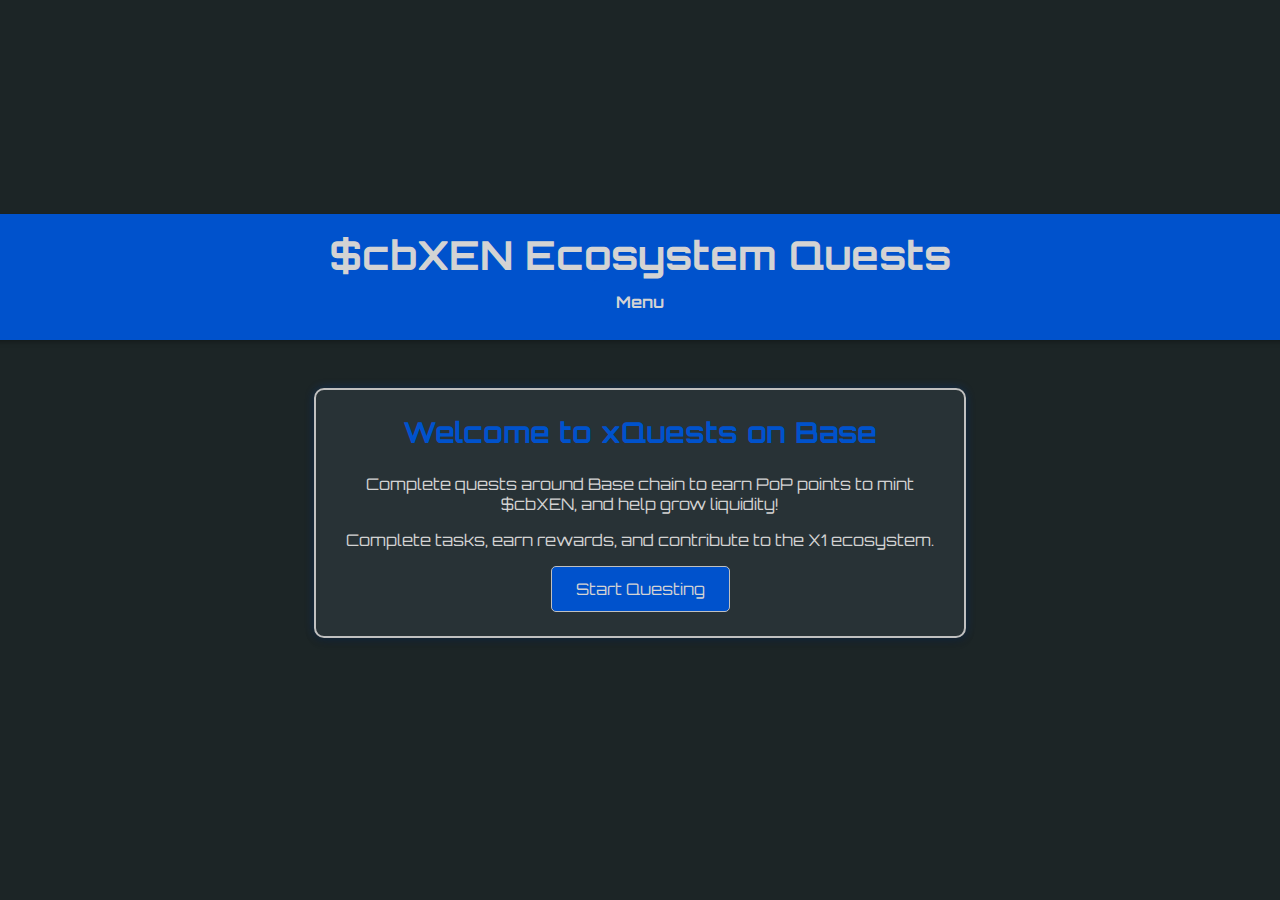
<file: index.html>
<!DOCTYPE html>
<html lang="en">
<head>
    <meta charset="UTF-8">
    <meta name="viewport" content="width=device-width, initial-scale=1.0">
    <title>$cbXEN Ecosystem Quests</title>
    <link rel="stylesheet" href="styles.css">
</head>
<body>
    <header>
        <h1>$cbXEN Ecosystem Quests</h1>
        <nav>
            <ul class="nav-menu">
                <li>
                    <a href="#">Menu</a>
                    <ul class="dropdown">
                        <li><a href="index.html">Home</a></li>
                        <li><a href="quest.html">Quests</a></li>
                        <li><a href="rewards.html">Rewards</a></li>
                    </ul>
                </li>
            </ul>
        </nav>
    </header>
    <main>
        <section>
            <h2>Welcome to xQuests on Base</h2>
            <p>Complete quests around Base chain to earn PoP points to mint $cbXEN, and help grow liquidity!</p>
            <p>Complete tasks, earn rewards, and contribute to the X1 ecosystem.</p>
            <a href="quest.html" class="btn">Start Questing</a>
        </section>
    </main>
</body>
</html>
</file>
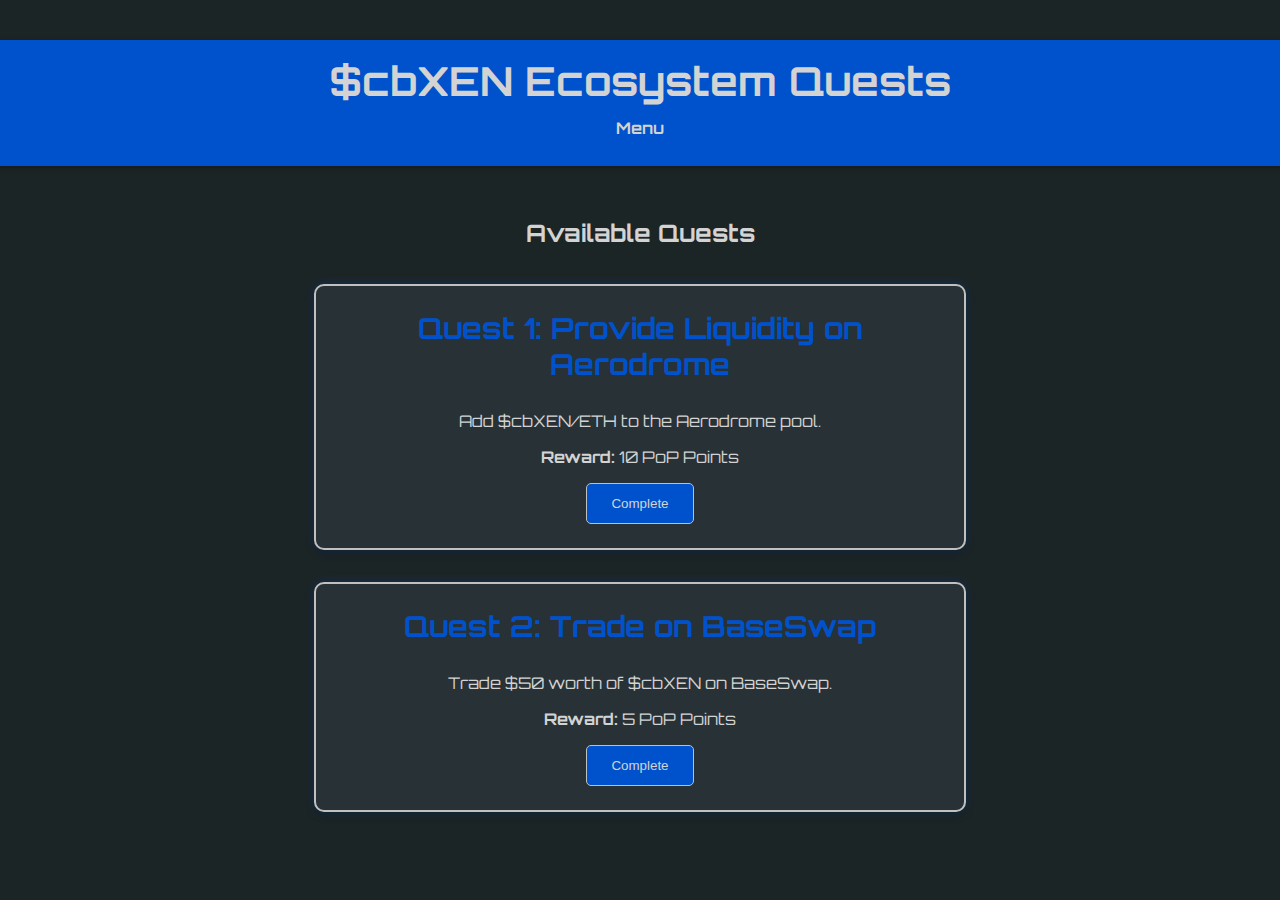
<file: quest.html>
<!DOCTYPE html>
<html lang="en">
<head>
    <meta charset="UTF-8">
    <meta name="viewport" content="width=device-width, initial-scale=1.0">
    <title>Quests - $cbXEN Ecosystem</title>
    <link rel="stylesheet" href="styles.css">
</head>
<body>
    <header>
        <h1>$cbXEN Ecosystem Quests</h1>
        <nav>
            <ul class="nav-menu">
                <li>
                    <a href="#">Menu</a>
                    <ul class="dropdown">
                        <li><a href="index.html">Home</a></li>
                        <li><a href="quest.html">Quests</a></li>
                        <li><a href="rewards.html">Rewards</a></li>
                    </ul>
                </li>
            </ul>
        </nav>
    </header>
    <main>
        <h2>Available Quests</h2>
        <div class="quest">
            <h3>Quest 1: Provide Liquidity on Aerodrome</h3>
            <p>Add $cbXEN/ETH to the Aerodrome pool.</p>
            <p><strong>Reward:</strong> 10 PoP Points</p>
            <button onclick="completeQuest(1, 10)">Complete</button>
        </div>
        <div class="quest">
            <h3>Quest 2: Trade on BaseSwap</h3>
            <p>Trade $50 worth of $cbXEN on BaseSwap.</p>
            <p><strong>Reward:</strong> 5 PoP Points</p>
            <button onclick="completeQuest(2, 5)">Complete</button>
        </div>
    </main>
    <script src="script.js"></script>
</body>
</html>
</file>
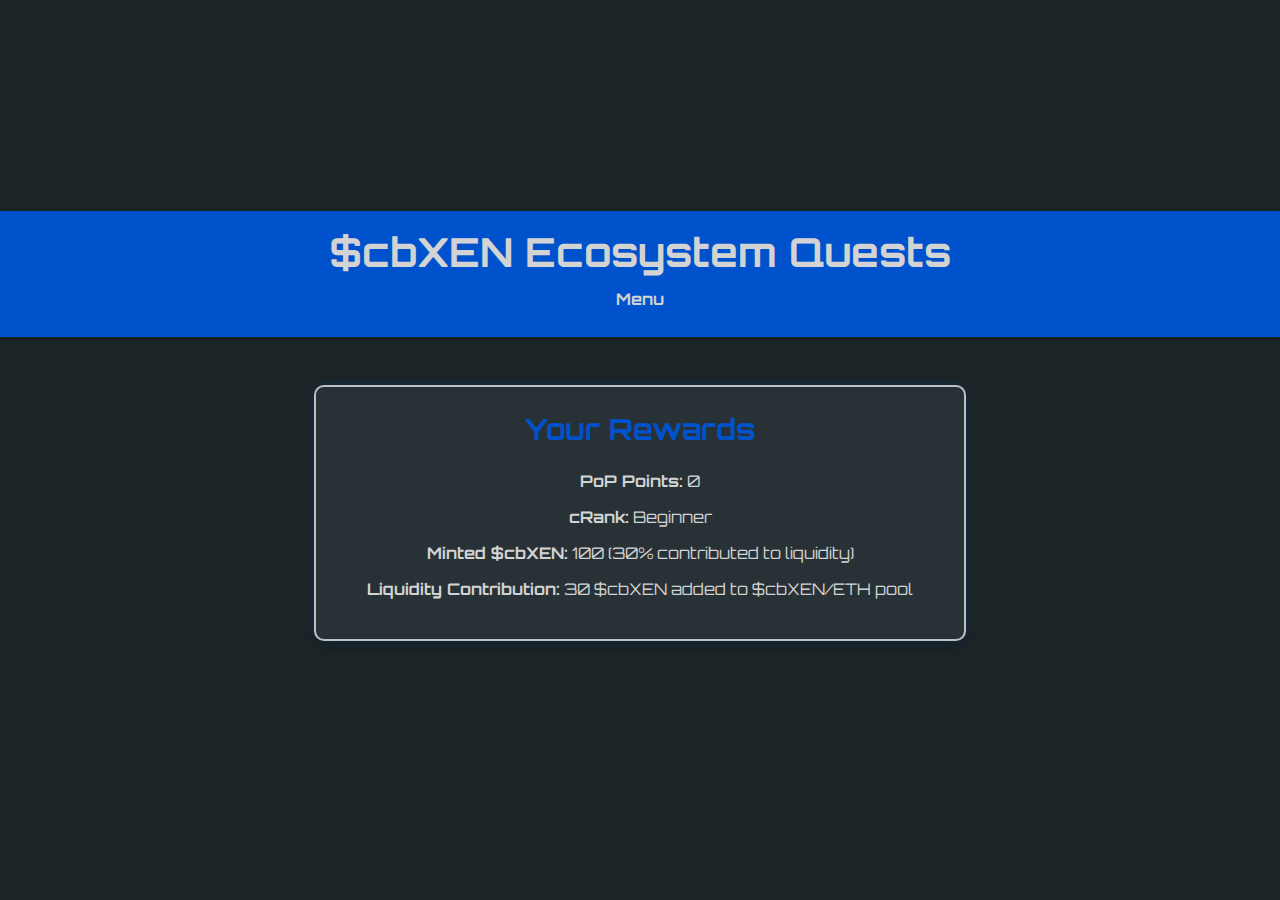
<file: rewards.html>
<!DOCTYPE html>
<html lang="en">
<head>
    <meta charset="UTF-8">
    <meta name="viewport" content="width=device-width, initial-scale=1.0">
    <title>Rewards - $cbXEN Ecosystem</title>
    <link rel="stylesheet" href="styles.css">
</head>
<body>
    <header>
        <h1>$cbXEN Ecosystem Quests</h1>
        <nav>
            <ul class="nav-menu">
                <li>
                    <a href="#">Menu</a>
                    <ul class="dropdown">
                        <li><a href="index.html">Home</a></li>
                        <li><a href="quest.html">Quests</a></li>
                        <li><a href="rewards.html">Rewards</a></li>
                    </ul>
                </li>
            </ul>
        </nav>
    </header>
    <main>
        <div class="rewards-box">
            <h2>Your Rewards</h2>
            <p><strong>PoP Points:</strong> <span id="pop-points">0</span></p>
            <p><strong>cRank:</strong> <span id="crank">Beginner</span></p>
            <p><strong>Minted $cbXEN:</strong> 100 (30% contributed to liquidity)</p>
            <p><strong>Liquidity Contribution:</strong> 30 $cbXEN added to $cbXEN/ETH pool</p>
        </div>
    </main>
    <script src="script.js"></script>
    <script>
        document.addEventListener('DOMContentLoaded', () => {
            const popPoints = parseInt(localStorage.getItem('popPoints')) || 0;
            document.getElementById('pop-points').textContent = popPoints;
            document.getElementById('crank').textContent = popPoints > 10 ? 'Intermediate' : 'Beginner';
        });
    </script>
</body>
</html>
</file>
<file: styles.css>
/* Import Futuristic Font from Google Fonts with font-display: swap */
@import url('https://fonts.googleapis.com/css2?family=Orbitron:wght@400;700&display=swap');

/* Reset and Base Styles */
body {
    font-family: 'Orbitron', sans-serif; /* Futuristic font */
    margin: 0;
    padding: 0;
    background-color: #1c2526; /* Black background */
    color: #d3d3d3; /* Silver text */
    min-height: 100vh; /* Ensure body takes full viewport height */
    display: flex;
    flex-direction: column;
    justify-content: center; /* Center content vertically */
    align-items: center; /* Center content horizontally */
}

/* Header and Navigation */
header {
    background-color: #0052cc; /* Blue header */
    padding: 1rem;
    box-shadow: 0 2px 5px rgba(0, 0, 0, 0.3);
    width: 100%;
    text-align: center; /* Center header content */
}

header h1 {
    margin: 0;
    color: #d3d3d3; /* Silver header text */
}

/* Dropdown Navigation */
nav {
    position: relative;
    display: inline-block;
}

.nav-menu {
    list-style: none;
    margin: 0;
    padding: 0;
    background-color: #0052cc; /* Blue background for dropdown */
    border-radius: 5px;
}

.nav-menu li {
    position: relative;
}

.nav-menu li a {
    display: block;
    padding: 0.75rem 1.5rem;
    color: #d3d3d3; /* Silver text */
    text-decoration: none;
    font-weight: bold;
}

.nav-menu li:hover > a {
    background-color: #1c2526; /* Black hover background */
    color: #ffffff; /* White text on hover */
}

/* Dropdown */
.nav-menu .dropdown {
    display: none;
    position: absolute;
    top: 100%;
    left: 50%;
    transform: translateX(-50%); /* Center dropdown horizontally */
    background-color: #0052cc; /* Blue dropdown background */
    min-width: 150px;
    box-shadow: 0 2px 5px rgba(0, 0, 0, 0.3);
    border-radius: 5px;
    z-index: 1;
}

.nav-menu li:hover .dropdown {
    display: block;
}

.nav-menu .dropdown li a {
    padding: 0.5rem 1rem;
    color: #d3d3d3; /* Silver text */
}

.nav-menu .dropdown li:hover a {
    background-color: #1c2526; /* Black hover background */
    color: #ffffff; /* White text on hover */
}

/* Main Content */
main {
    padding: 2rem;
    max-width: 800px;
    width: 100%;
    display: flex;
    flex-direction: column;
    align-items: center; /* Center content horizontally */
    text-align: center; /* Center text inside main */
}

/* Box Styles for Content */
section, .quest, .rewards-box {
    background-color: #2a3439; /* Slightly lighter black for boxes */
    border: 2px solid #c0c0c0; /* Silver border */
    border-radius: 10px;
    padding: 1.5rem;
    margin: 1rem 0;
    box-shadow: 0 4px 8px rgba(0, 0, 0, 0.2);
    transition: transform 0.2s ease;
    width: 100%;
    max-width: 600px; /* Limit box width for better centering */
    text-align: center; /* Center text inside boxes */
}

section:hover, .quest:hover, .rewards-box:hover {
    transform: translateY(-5px); /* Slight lift on hover */
}

/* Headings and Text Inside Boxes */
section h2, .quest h3, .rewards-box h2 {
    color: #0052cc; /* Blue headings */
    margin-top: 0;
}

section p, .quest p, .rewards-box p {
    color: #d3d3d3; /* Silver text */
}

/* Buttons */
.btn, .quest button {
    display: inline-block;
    padding: 0.75rem 1.5rem;
    background-color: #0052cc; /* Blue button */
    color: #d3d3d3; /* Silver text */
    text-decoration: none;
    border: 1px solid #c0c0c0; /* Silver border */
    border-radius: 5px;
    cursor: pointer;
    transition: background-color 0.3s ease;
    margin: 0 auto; /* Center buttons */
}

.btn:hover, .quest button:hover {
    background-color: #1c2526; /* Black hover background */
    color: #ffffff; /* White text on hover */
}

/* Header and Headings */
header h1 {
    margin: 0;
    color: #d3d3d3; /* Silver header text */
    font-size: 2.5rem; /* Larger heading */
}

section h2, .quest h3, .rewards-box h2 {
    color: #0052cc; /* Blue headings */
    margin-top: 0;
    font-size: 1.8rem; /* Larger subheading */
}

/* Box Styles with Glow and Transparency */
section, .quest, .rewards-box {
    background-color: rgba(42, 52, 57, 0.9); /* Slightly transparent black for boxes */
    border: 2px solid #c0c0c0; /* Silver border */
    border-radius: 10px;
    padding: 1.5rem;
    margin: 1rem 0;
    box-shadow: 0 4px 8px rgba(0, 0, 0, 0.2), 0 0 10px rgba(0, 82, 204, 0.3); /* Add blue glow */
    transition: transform 0.2s ease, box-shadow 0.3s ease;
    width: 100%;
    max-width: 600px; /* Limit box width for better centering */
    text-align: center; /* Center text inside boxes */
}

section:hover, .quest:hover, .rewards-box:hover {
    transform: translateY(-5px); /* Slight lift on hover */
    box-shadow: 0 6px 12px rgba(0, 0, 0, 0.3), 0 0 15px rgba(0, 82, 204, 0.5); /* Stronger glow on hover */
}
</file>
